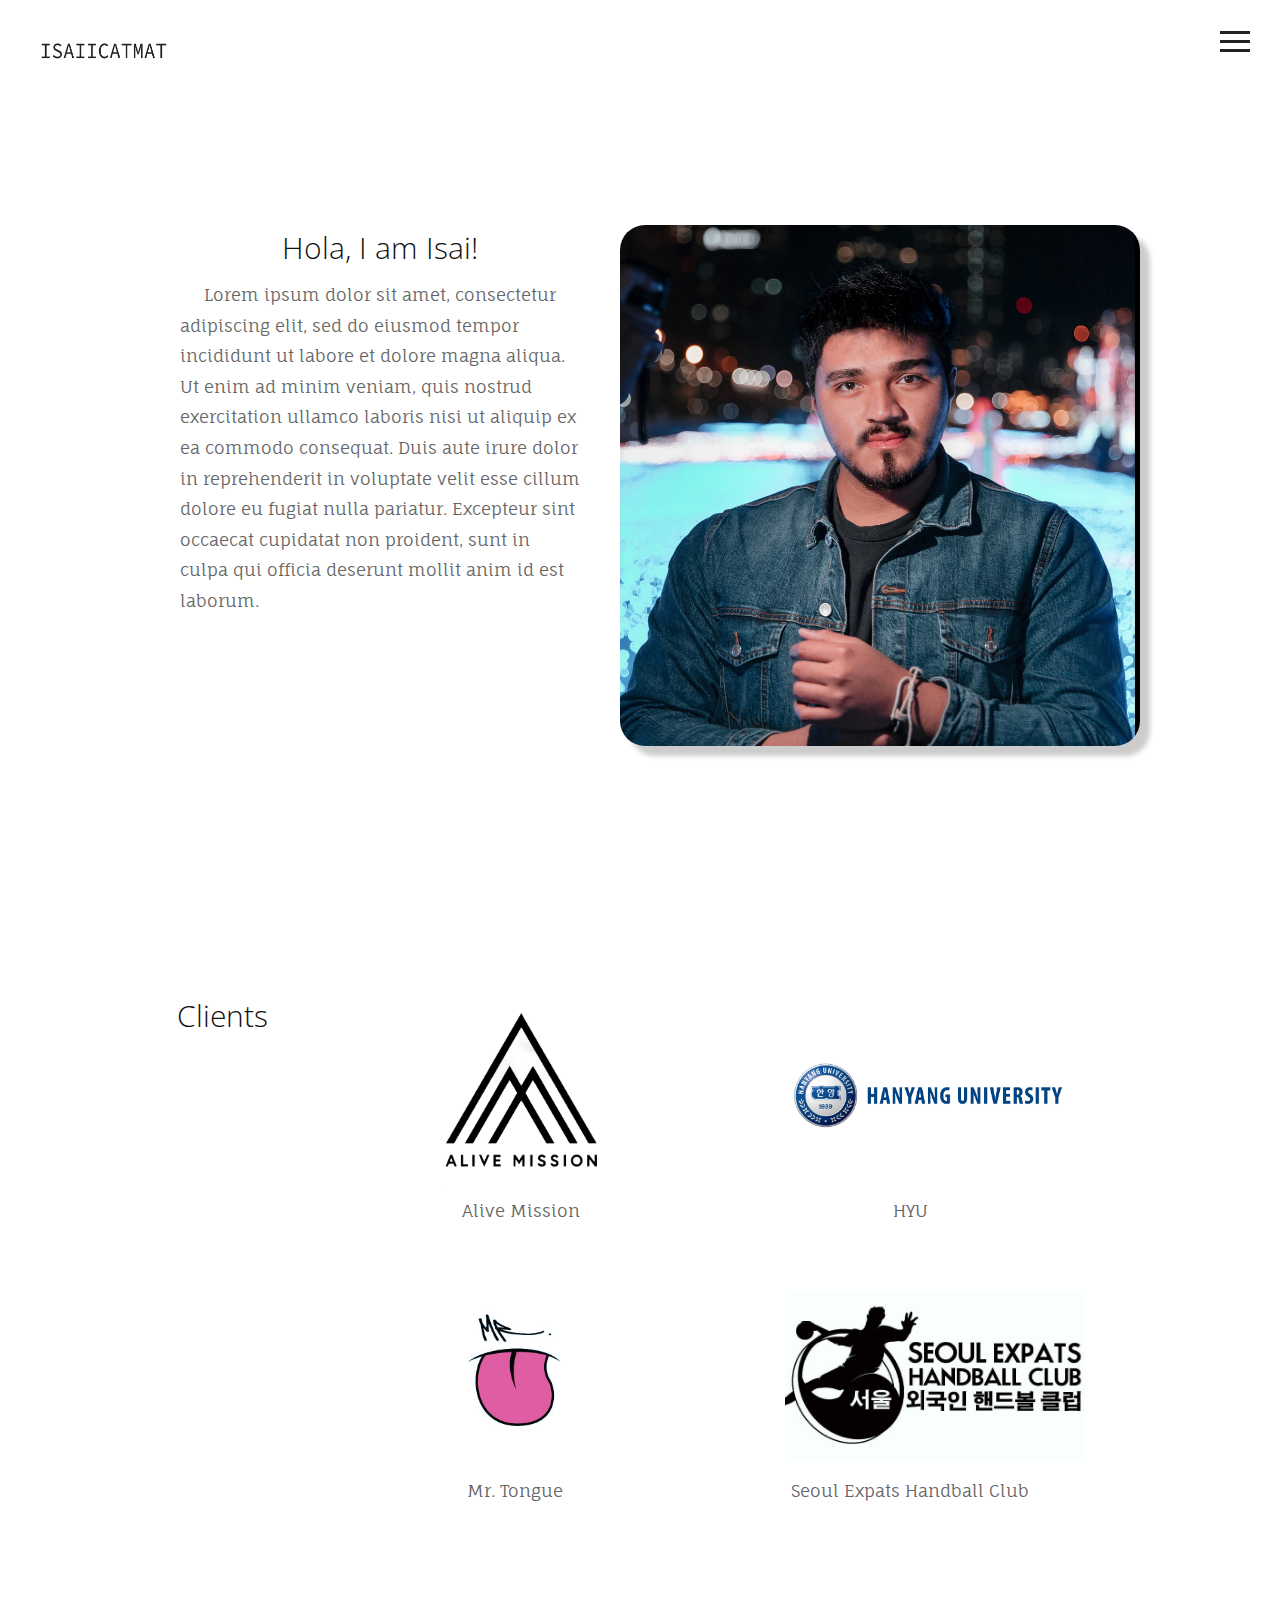
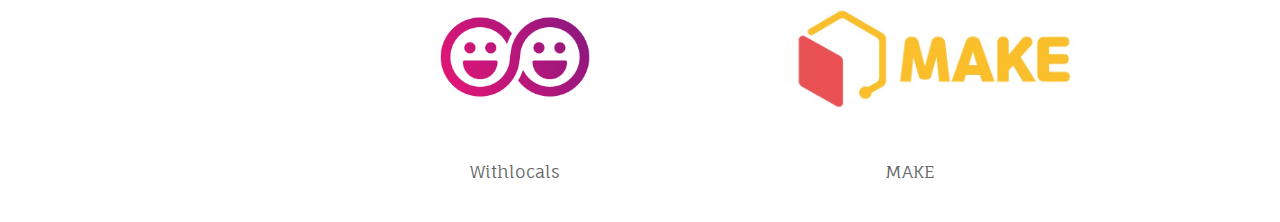
<file: about.html>
<!DOCTYPE html>
<html lang="en">
   <head>
      <meta charset="utf-8">
      <meta http-equiv="X-UA-Compatible" content="IE=edge">
      <meta name="viewport" content="width=device-width, initial-scale=1">
      <meta name="description" content="">
      <meta name="author" content="">
      <title>My Portfolio</title>
      <!-- Css -->
      <link href="css/bootstrap.css" rel="stylesheet">
      <link href="css/style.css" rel="stylesheet">
   </head>
   <body>
      <nav class="navbar navbar-default color-fill navbar-fixed-top">
         <div class="col-md-12">
            <div class="nav">
               <button class="btn-nav">
               <span class="icon-bar top"></span>
               <span class="icon-bar middle"></span>
               <span class="icon-bar bottom"></span>
               </button>
            </div>
            <a class="navbar-brand" href="index.html">
            <img class="logo" src="img/logo1.png" alt="logo">
            </a>
            <div class="nav-content hideNav hidden">
               <ul class="nav-list vcenter">
                  <li class="nav-item"><a class="item-anchor" href="index.html">Home</a></li>
                  <li class="nav-item"><a class="item-anchor" href="about.html">About Me</a></li>
                  <li class="nav-item"><a class="item-anchor" href="photography.html">Photography</a></li>
                  <li class="nav-item"><a class="item-anchor" href="video.html">Video Projects</a></li>
                  <li class="nav-item"><a class="item-anchor" href="contact.html">Contact</a></li>
               </ul>
            </div>
         </div>
      </nav>
      <section class="about-me" id="about">
               <section class="left-col">
                  <h2 class="title-about">Hola, I am Isai!</h2>
                  <p style="text-indent: 6%;"> Lorem ipsum dolor sit amet, consectetur adipiscing elit, sed do eiusmod tempor incididunt ut labore et dolore magna aliqua. Ut enim ad minim veniam, quis nostrud exercitation ullamco laboris nisi ut aliquip ex ea commodo consequat. Duis aute irure dolor in reprehenderit in voluptate velit esse cillum dolore eu fugiat nulla pariatur. Excepteur sint occaecat cupidatat non proident,
                      sunt in culpa qui officia deserunt mollit anim id est laborum.</p>
               </section>
               <section class="sidebar__about">
                  <img src="img/isai.jpg">
               </section>
                
            <div class="col-md-3">
                  <h2 class="title_clients">Clients</h2>
               </div>
               <div class="col-md-9">
                  <div class="row">
                     <div class="col-md-4 col__about">
                        <ul class="list-unstyled list__logo">
                           <div class="imgstyle">
                              <img src="img/brand logos/logo.jpg" class="portfolio__img image-resize" >
                              <li>Alive Mission</li>
                           </div>
                           <div class="imgstyle">
                           <img src="img/brand logos/logo1.jpg" class="portfolio__img image-resize">
                              <li>Mr. Tongue</li>
                           </div>                           
                           <div class="imgstyle">
                           <img src="img/brand logos/logo3.png" class="portfolio__img image-resize">
                              <li>Withlocals</li>
                           </div>
                        </ul>
                     </div>
                     <div class="col-md-4 col__about">
                        <ul class="list-unstyled list__logo">
                           <div class="imgstyle">
                           <img src="img/brand logos/logo2.jpeg" class="portfolio__img image-resize">
                           <li>HYU</li>
                        </div>
                        <div class="imgstyle">
                           <img src="img/brand logos/logo4.jpg" class="portfolio__img image-resize">  
                           <li>Seoul Expats Handball Club</li>
                        </div>
                        <div class="imgstyle">
                           <img src="img/brand logos/logo5.jpg" class="portfolio__img image-resize"/> 
                           <li>MAKE</li>   
                        </div>
                        </ul>
                     </div>
                  </div>
               </div>
            </div>
         </div>
      </section>
      <!-- script -->
      <script src="js/jquery.js"></script>
      <script src="js/bootstrap.min.js"></script>
      <script src="js/modernizr.js"></script>
      <script src="js/script.js"></script>
   </body>
</html>
</file>
<file: css/style.css>
@import url(https://fonts.googleapis.com/css?family=Open+Sans:400,300);
@import "https://fonts.googleapis.com/css?family=Fauna+One";

/*---------- Global Style ----------*/

body {
  color: #222;
  font-family: "Fauna One", serif;
  font-size: 17px;
  line-height: 1.8 !important;
}
html {
  overflow-x: hidden;
}
h1,
h2,
h3,
h4,
h5,
h6 {
  font-family: "Open Sans", sans-serif;
  font-weight: 200;
  color: #111;
  line-height: 1.5em;
  margin-top: 0;
}
p {
  font-family: "Fauna One", serif;
  font-weight: 300;
  margin-top: 1px;
}
p,
ul,
li {
  color: #666;
}
section {
  padding-top: 185px;
  padding-bottom: 185px;
}
.no-gutter {
  padding-right: 0;
  padding-left: 0;
}
a,
a:link {
  color: #666;
}
a:hover,
a:focus,
a:visited {
  color: #666;
  text-decoration: none;
}
.vcenter {
  position: relative;
  top: 50%;
  transform: translateY(-50%);
  -webkit-transform: translateY(-50%);
  -ms-transform: translateY(-50%);
}
.fill {
  height: 100vh;
}
.margin-top-05 {
  margin-top: 0.5em;
}
.margin-top-10 {
  margin-top: 1em;
}
.margin-top-15 {
  margin-top: 1.5em;
}
.margin-top-20 {
  margin-top: 2em;
}
.margin-top-25 {
  margin-top: 2.5em;
}
.margin-top-30 {
  margin-top: 3em;
}
.margin-top-35 {
  margin-top: 3.5em;
}
.margin-top-40 {
  margin-top: 4em;
}
.margin-top-45 {
  margin-top: 4.5em;
}

/*---------- Navbar ----------*/

.nav {
  position: relative;
  width: auto;
  display: inline-block;
  border: none;
  float: right;
  z-index: 99999;
}
.navbar-fixed-top {
  padding-top: 10px;
}
.navbar-brand {
  padding-top: 25px;
}
.navbar-brand > img {
  max-width: 127px;
  z-index: 9999;
}
@media (max-width: 768px) {
  .navbar-brand {
    padding-left: 0px;
  }
}
.navbar-default {
  background-color: transparent;
  border-color: transparent;
}
.navbar-default.color-fill {
  background-color: #fff;
  border-color: transparent;
}
.btn-nav {
  background: transparent;
  border: none;
  padding: 15px;
  -webkit-transition: all 0.5s ease;
  -moz-transition: all 0.5s ease;
  -ms-transition: all 0.5s ease;
  -o-transition: all 0.5s ease;
  transition: all 0.5s ease;
  cursor: pointer;
  z-index: 99999;
}
@media (max-width: 768px) {
  .btn-nav {
    padding: 15px 0;
  }
}
.btn-nav:focus {
  outline: 0;
}
.icon-bar {
  display: block;
  margin: 6px 0;
  width: 30px;
  height: 3px;
  background-color: #222;
}
.icon-bar.inverted {
  background-color: #fff;
}
@media (max-width: 992px) {
  .icon-bar.inverted {
    background-color: #222;
  }
}
.opaque {
  background-color: #fff !important;
}
.btn-nav:hover .icon-bar {
  -webkit-transition: all 1s ease;
  -moz-transition: all 1s ease;
  -ms-transition: all 1s ease;
  -o-transition: all 1s ease;
  transition: all 1s ease;
  background-color: #555;
}
.nav-content {
  position: fixed;
  top: -100%;
  bottom: 0;
  left: 0;
  right: 0;
  background-color: rgba(255, 255, 255, 1);
  display: block;
  height: 100%;
  z-index: 9;
}
.nav-list {
  list-style: none;
  padding: 0;
  position: relative;
}
.item-anchor {
  color: #fff;
  font-size: 30px;
  font-weight: 100;
  position: relative;
  text-decoration: none;
  padding: 10px;
}
.item-anchor:hover,
.item-anchor:focus {
  color: #ffffff;
  -webkit-transition: all 1s ease;
  -moz-transition: all 1s ease;
  -ms-transition: all 1s ease;
  -o-transition: all 1s ease;
  transition: all 1s ease;
}
.item-anchor:hover:after,
.item-anchor:focus:after {
  width: 100%;
  background: #f7f7f7;
  -webkit-transition: all 1s ease;
  -moz-transition: all 1s ease;
  -ms-transition: all 1s ease;
  -o-transition: all 1s ease;
  transition: all 1s ease;
}
.nav-item {
  font-family: "Open Sans", sans-serif;
  margin: 10px auto;
  text-align: center;
  color: #222;
}
.nav-item a:link,
.nav-item a:hover,
.nav-item a:focus {
  color: #222;
}
.nav-item a:hover,
.nav-item a:focus {
  border-bottom: 2px solid #222;
}
.animated {
  display: block;
  margin: 0 auto;
}
.animated:hover .icon-bar,
.animated:focus .icon-bar {
  background-color: #fff;
}
.animated:focus {
  cursor: pointer;
  z-index: 9999;
}
.middle {
  margin: 0 auto;
}
.icon-bar {
  -webkit-transition: all 0.7s ease;
  -moz-transition: all 0.7s ease;
  -ms-transition: all 0.7s ease;
  -o-transition: all 0.7s ease;
  transition: all 0.7s ease;
  z-index: 999999;
}
.animated .icon-bar {
  z-index: 999999;
  background-color: #222 !important;
}
.animated .top {
  -webkit-transform: translateY(7px) rotateZ(45deg);
  -moz-transform: translateY(7px) rotateZ(45deg);
  -ms-transform: translateY(7px) rotateZ(45deg);
  -o-transform: translateY(7px) rotateZ(45deg);
  transform: translateY(7px) rotateZ(45deg);
}
.animated .bottom {
  -webkit-transform: translateY(-11px) rotateZ(-45deg);
  -moz-transform: translateY(-11px) rotateZ(-45deg);
  -ms-transform: translateY(-11px) rotateZ(-45deg);
  -o-transform: translateY(-11px) rotateZ(-45deg);
  transform: translateY(-11px) rotateZ(-45deg);
}
.animated .middle {
  width: 0;
}
@keyframes showNav {
  from {
    top: -100%;
  }
  to {
    top: 0;
  }
}
@-webkit-keyframes showNav {
  from {
    top: -100%;
  }
  to {
    top: 0;
  }
}
@-moz-keyframes showNav {
  from {
    top: -100%;
  }
  to {
    top: 0;
  }
}
@-o-keyframes showNav {
  from {
    top: -100%;
  }
  to {
    top: 0;
  }
}
.showNav {
  -webkit-animation: showNav 1s ease forwards;
  -moz-animation: showNav 1s ease forwards;
  -o-animation: showNav 1s ease forwards;
  animation: showNav 1s ease forwards;
}
@keyframes hideNav {
  from {
    top: 0;
  }
  to {
    top: -100%;
  }
}
@-webkit-keyframes hideNav {
  from {
    top: 0;
  }
  to {
    top: -100%;
  }
}
@-moz-keyframes hideNav {
  from {
    top: 0;
  }
  to {
    top: -100%;
  }
}
@-o-keyframes hideNav {
  from {
    top: 0;
  }
  to {
    top: -100%;
  }
}
.hideNav {
  -webkit-animation: hideNav 1s ease forwards;
  -moz-animation: hideNav 1s ease forwards;
  -o-animation: hideNav 1s ease forwards;
  animation: hideNav 1s ease forwards;
}
.hidden {
  display: none;
}

/*---------- Menu Icon Animation ----------*/

.navbar-toggle * {
  -ms-transition: all 0.4s ease;
  -webkit-transition: all 0.4s ease;
  -moz-transition: all 0.4s ease;
  -o-transition: all 0.4s ease;
  transition: all 0.4s ease;
}
.navbar-toggle {
  border: medium none;
  border-radius: 0;
  color: #fff;
  cursor: pointer;
  height: 50px;
  padding: 16px;
  width: 50px;
  float: right;
  margin-top: 0px;
  margin-bottom: 0px;
}
.navbar-default .navbar-toggle:hover,
.navbar-default .navbar-toggle:focus {
  background-color: #fff;
}
.navbar-default .navbar-toggle,
.navbar-default .navbar-collapse,
.navbar-default .navbar-form {
  border-color: #fff;
}
.navbar-toggle span {
  width: 25px;
  height: 3px;
  margin-bottom: 5px;
  background-color: #222;
  display: block;
}
.navbar-toggle span.bar1 {
  -ms-transform: rotate(45deg);
  -webkit-transform: rotate(45deg);
  -moz-transform: rotate(45deg);
  -o-transform: rotate(45deg);
  transform: rotate(45deg);
  -ms-transform-origin: 1px 3px;
  -webkit-transform-origin: 1px 3px;
  -moz-transform-origin: 1px 3px;
  -o-transform-origin: 1px 3px;
  transform-origin: 1px 3px;
  width: 31px;
}
.navbar-toggle span.bar2 {
  -ms-transform: rotate(-360deg) scale(0);
  -webkit-transform: rotate(-360deg) scale(0);
  -moz-transform: rotate(-360deg) scale(0);
  -o-transform: rotate(-360deg) scale(0);
  transform: rotate(-360deg) scale(0);
}
.navbar-toggle span.bar3 {
  -ms-transform: rotate(-45deg);
  -webkit-transform: rotate(-45deg);
  transform: rotate(-45deg);
  -ms-transform-origin: 8px 2px;
  -webkit-transform-origin: 8px 2px;
  transform-origin: 8px 2px;
  width: 31px;
}
.navbar-toggle.collapsed span.bar1,
.navbar-toggle.collapsed span.bar2,
.navbar-toggle.collapsed span.bar3,
.navbar-toggle.collapsed span.bar4 {
  -ms-transform: none;
  -webkit-transform: none;
  transform: none;
  width: 30px;
}

.logo {
  position: absolute;
  margin-top: 5px;
  margin-left: 10px;
  max-width: 200%;
  height: auto;
}

/*------------Header-left----------*/

.vcenter {
  text-align: center;
}
.social-media {
  display: flex;
  justify-content: center;
  align-items: center;
  /*padding: 2.5em 0;*/
  font-size: var(--fs-h3);
}

.social-list__link:hover {
  opacity: 0.7;
}

.social-list {
  list-style: none;
  display: flex;
  justify-content: center;
  margin: 2em 0 0;
  padding: 0;
}

.social-list__item {
  margin: 0 0.5em;
}

.social-list__link {
  padding: 0.5em;
}

/*---------- Header ----------*/

#header {
  height: 50%;
  margin: 0 auto;
  position: relative;
  color: #fff;
  text-align: center;
  background-size: cover;
}
#headslide {
  position: relative;
}
#headslide .img-responsive,
#headslide .thumbnail > img,
#headslide .thumbnail a > img,
#headslide .carousel-inner > .item > img,
#headslide .carousel-inner > .item > a > img {
  height: 100vh;
  max-width: none;
  object-fit: cover;
  width: 100%;
  filter: grayscale(1) brightness(0.9);
}
#header h1,
#header p {
  color: #fff;
}
#header h1 {
  font-size: 3.5em;
}
#header p {
  font-size: 1.5em;
}

/*-----------------ABOUT ME--------------*/
.about-me {
  max-width: 1000px;
  margin: 0 auto;
  padding-bottom: 110%;
  padding-top: 0%;
}

.title-about {
  text-align: center;
}

.left-col {
  width: 40%;
  float: left;
  margin: 4% 0 4% 4%;
}

.sidebar__about {
  width: 26%;
  float: left;
  margin: 4%;
}

.sidebar__about > img {
  max-width: 200%;
  height: auto;
  object-fit: scale-down;
  -moz-box-shadow: 10px 10px 5px #ccc;
  -webkit-box-shadow: 10px 10px 5px #ccc;
  box-shadow: 10px 10px 5px #ccc;
  -moz-border-radius: 25px;
  -webkit-border-radius: 25px;
  border-radius: 25px;
}

.title_clients {
  display: inline-block;
  width: 50%;
  margin: 10%;
}

.col__about {
  width: 40%;
  margin: 0 70px 10px 0;
}

.imgstyle > li {
  text-align: center;
}

.imgstyle {
  display: block;
  float: left;
  padding: 10px;
  margin: 0 0 10px 0;
  margin-bottom: 15px;
  margin-top: 15px;
}

.imgstyle > img {
  max-width: 120%;
  height: 200px;
  object-fit: scale-down;
}

/*---------- Photography----------*/

#portfolio {
  padding-top: 185px;
}
.row__photos {
  display: flex;
  flex-wrap: wrap;
  padding: 0 4px;
}

.background-image-holder {
  display: flex;
  background-attachment: scroll;
  background-clip: border-box;
  background-origin: padding-box;
  background-position: 50% 50% !important;
  background-repeat: repeat;
  background-size: cover !important;
  /*filter: grayscale(1) brightness(0.9);*/
  /*cursor: pointer;*/
  height: 100%;
  left: 0;
  top: 0;
  transition: all 0.3s ease;
  width: 100%;
  z-index: 1;
  overflow: hidden;
}

.background-image-holder:hover {
  /*transform: translateY(-10px) scale(1.02);*/
  /*filter: grayscale(0);*/
  transform: scale(1.1);
}
.background-image {
  height: 100%;
  width: 100%;
  object-fit: cover;
}

.square-thumbs li {
  height: 285px;
}

.lightbox-grid li {
  padding: 8px;
  float: left;
  opacity: 1;
  transition: all 0.3s ease 0s;
}

@media (max-width: 800px) {
  .background-image-holder {
    flex: 50%;
    max-width: 50%;
  }
  .lightbox-grid li {
    padding: 8px 0;
  }
}

.lightbox-grid,
.lightbox-grid ul,
.lightbox-grid li {
  overflow: hidden;
  position: relative;
}
.portfolio-sorting {
  padding-left: 15px;
  font-family: "Open Sans", sans-serif;
}
.portfolio-sorting li a:hover,
.portfolio-sorting li a.active {
  border-bottom: 2px solid #222;
}
.portfolio-items {
  margin-bottom: 30px;
}

/*.item {
  height: 100vh;
}
.item img {
  width: 100%;
  height: 100vh !important;
  object-fit: cover;
}*/

/*-----------VIDEOS---------------*/
.background-video-holder {
  background-attachment: scroll;
  background-clip: border-box;
  background-origin: padding-box;
  background-position: 50% 50% !important;
  background-repeat: repeat;
  background-size: cover !important;
  cursor: pointer;
  height: 100%;
  left: 0;
  top: 0;
  transition: all 0.3s ease 0s;
  width: 100%;
  z-index: 1;
}

.background-video-holder:hover {
  transform: translateY(-10px) scale(1.02);
}

/*CONTACT FORM*/
.container-box {
  position: relative;
  display: flex;
  justify-content: center;
  align-items: center;
  width: 100%;
  height: 100%;
  padding: 20px 100px;
}

.container-box::after {
  content: "";
  position: absolute;
  left: 0;
  top: 0;
  width: 100%;
  height: 100%;
  background: url("../img/Pictures/Jeju/3.png") no-repeat center;
  background-size: cover;
  z-index: -1;
  filter: blur(50px);
}

.contact-box {
  max-width: 850px;
  display: grid;
  grid-template-columns: repeat(2, 1fr);
  justify-content: center;
  align-items: center;
  text-align: center;
  background-color: #fff;
  box-shadow: 0px 0px 19px 5px rgba(0, 0, 0, 0.19);
}

.left__contact {
  height: 100%;
  background: url("../img/Pictures/Jeju/3.png") no-repeat center;
  background-size: cover;
}

.right__contact {
  padding: 25px 40px;
}

.contact__title {
  position: relative;
  padding-bottom: 10px;
  margin-bottom: 10px;
}

.contact__title::after {
  content: "";
  position: absolute;
  left: 50%;
  bottom: 0;
  transform: translateX(-50%);
  height: 4px;
  width: 50px;
  border-radius: 2px;
  background-color: #666;
}

.field__contact {
  width: 100%;
  padding: 0.5rem 1rem;
  outline: none;
  border: 2px solid rgba(0, 0, 0, 0);
  background-color: rgba(230, 230, 230, 0.6);
  font-size: 1.1rem;
  margin-bottom: 22px;
  transition: 0.3s;
}

.field__contact:hover {
  background-color: rgba(0, 0, 0, 0.1);
}

.field__contact:focus {
  background-color: #fff;
  border: 2px solid rgba(116, 236, 245, 0.47);
}

.area {
  min-height: 150px;
}

.btn__contact {
  width: 100%;
  padding: 00.5rem 1rem;
  font-size: 1.1rem;
  background-color: #666;
  cursor: pointer;
  outline: none;
  border: none;
  color: #fff;
  transition: 0.3s;
}

.btn__contact:hover {
  background-color: #666;
  transition: all 0.3s ease;
}

@media screen and (max-width: 880px) {
  .contact-box {
    grid-template-columns: 1fr;
  }

  .left__contact {
    height: 200px;
  }
}
</file>
